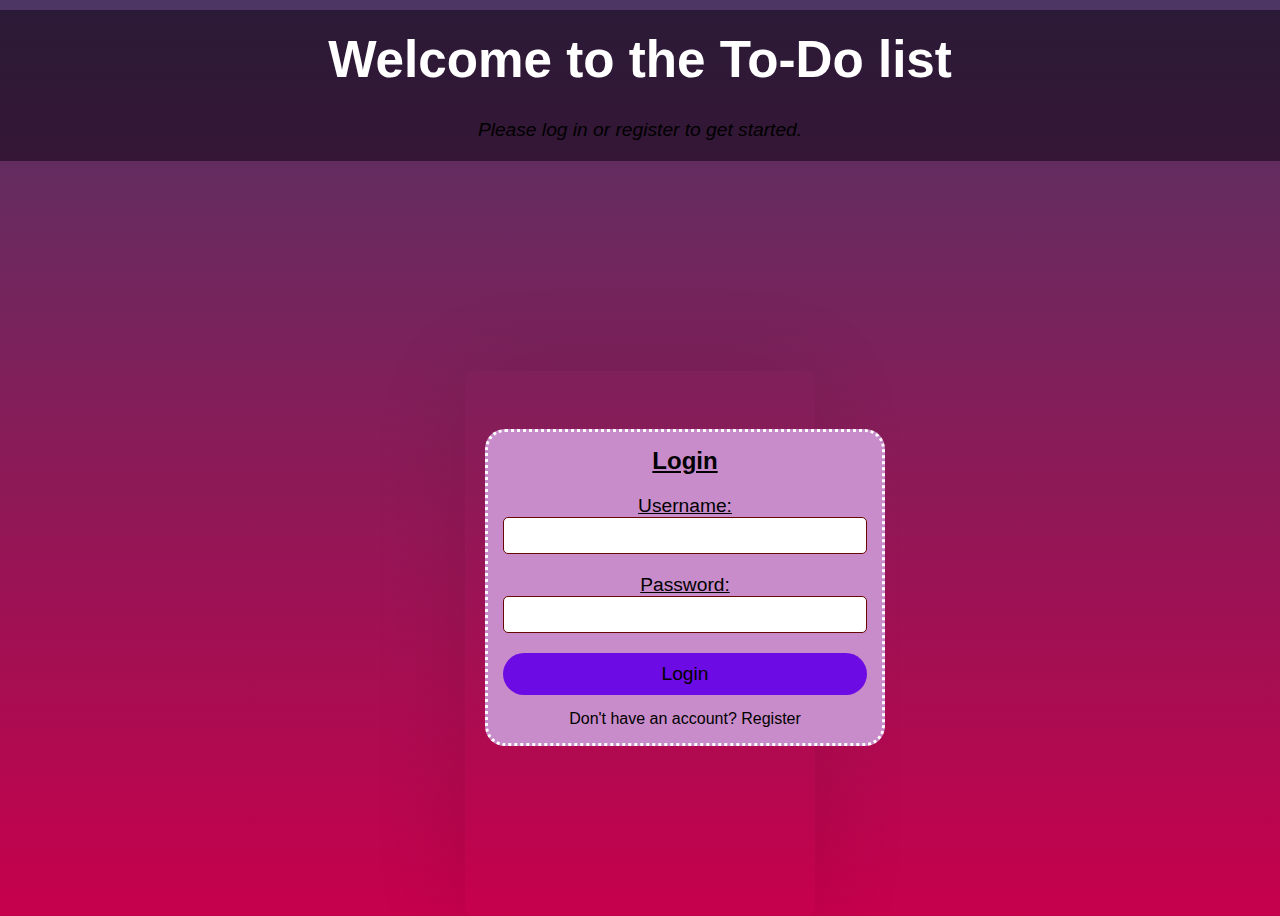
<file: index.html>
<!DOCTYPE html>
<html lang="en">
<head>
    <meta charset="UTF-8">
    <meta name="viewport" content="width=device-width, initial-scale=1.0">
    <title>Login & Register</title>
    <link rel="stylesheet" href="style.css"/>
</head>
<body>
    <header>
        <h1>Welcome to the To-Do list</h1>
        <p>Please log in or register to get started.</p>
    </header>

    <div class="container">
        <!-- Login Section -->
        <div id="loginSection" class="auth-section">
            <h2>Login</h2>
            <form id="loginForm">
                <label for="loginUsername">Username:</label>
                <input type="text" id="loginUsername" required>

                <label for="loginPassword">Password:</label>
                <input type="password" id="loginPassword" required>

                <button type="submit" id="loginBtn">Login</button>
            </form>
            <p>Don't have an account? <a href="#" onclick="showRegister()">Register</a></p>
        </div>

        <!-- Register Section -->
        <div id="registerSection" class="auth-section" style="display:none;">
            <h2>Register</h2>
            <form id="registerForm">
                <label for="registerUsername">Username:</label>
                <input type="text" id="registerUsername" required>

                <label for="registerPassword">Password:</label>
                <input type="password" id="registerPassword" required>

                <label for="displayName">Display Name:</label>
                <input type="text" id="displayName" required>

                <button type="submit" id="registerBtn">Register</button>
            </form>
            <p>Already have an account? <a href="#" onclick="showLogin()">Login</a></p>
        </div>
    </div>

    <script src="script.js"></script>
</body>
</html>
</file>
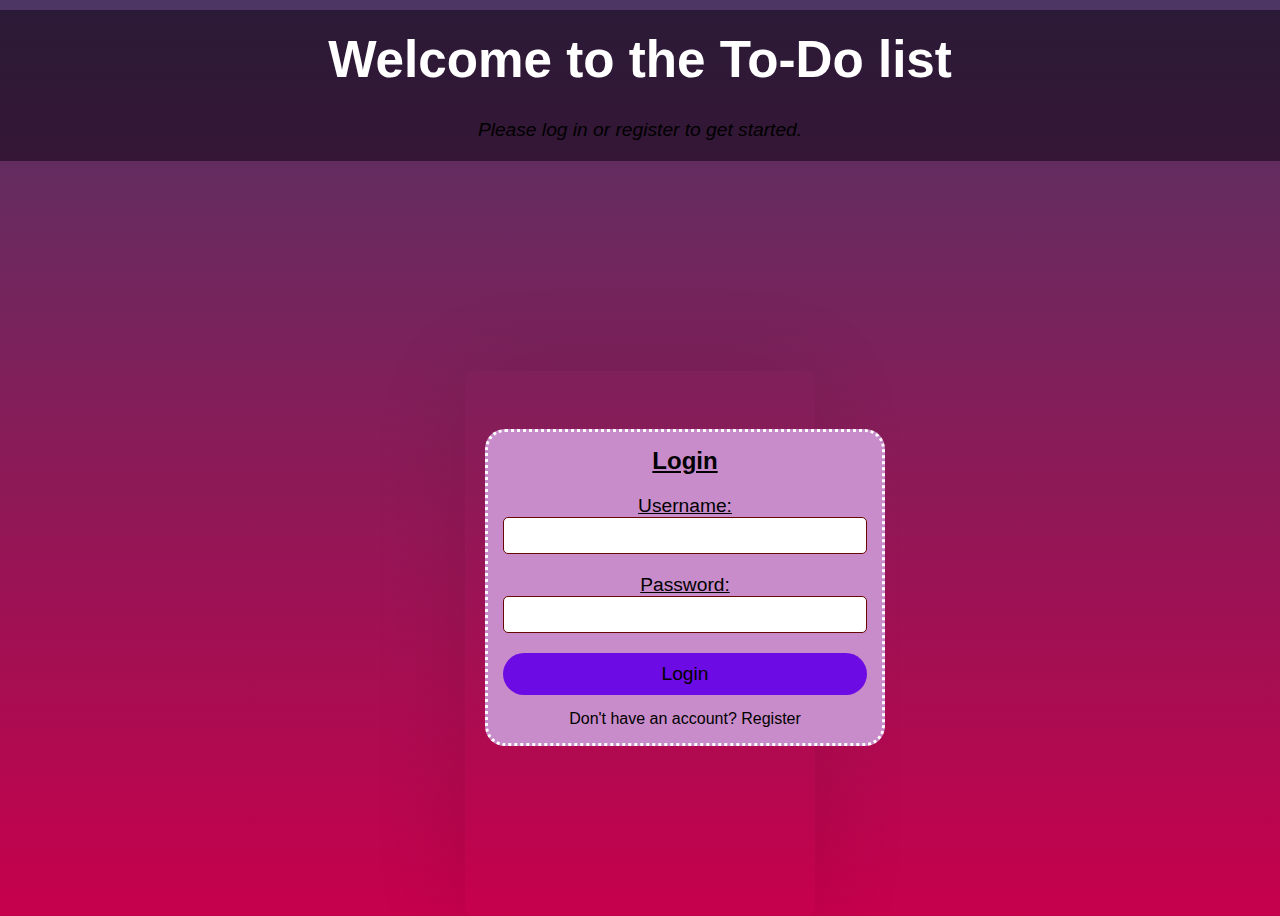
<file: todo.html>
<!DOCTYPE html>
<html lang="en">
<head>
    <meta charset="UTF-8">
    <meta name="viewport" content="width=device-width, initial-scale=1.0">
    <title>To-Do App</title>
    <link rel="stylesheet" href="style.css"/>
    <h1></h1>
</head>
<body>
    <header>
        <h1>My To-Do List</h1>
        <p>Welcome, <span id="displayNameSpan"></span></p>
    </header>
    
    <div class="gradient-box">
    <script type="text/javascript" src="script.js"></script>
    <div class="container">
        <div class="To-Do-list-header">
            <h2>To-Do List</h2>
            <img src="todo.gif" />
        </div>
        <div class="task-input">
            <input type="text" id="taskInput" placeholder="Add a new task...">
            <button id="addTaskBtn">Add</button>
        </div>
        <ul id="taskList" class="task-list">
        </ul>

        <button onclick="logout()">Logout</button>
    </div>
               
        </div>
    </div>
</body>
</html>
</file>
<file: style.css>
* {
    margin: 0;
    padding: 0;
    font-family: "Poppins", sans-serif;
    box-sizing: border-box;
}

body {
    background: linear-gradient(to bottom, #4d3664, #c7004c);
    min-height: 100vh;
    color: white;
    display: flex;
    flex-direction: column;
    justify-content: center;
    align-items: center;
    padding-top: 10px;
}

/* Header Part home page */
header {
    text-align: center;
    padding: 20px;
    background-color: rgba(8, 0, 11, 0.5);
    width: 100%;
    margin-bottom: 20px;
}

header h1 {
    font-size: 3.2em;
    color: white;
    margin-bottom: 30px;
}

header p {
    font-size: 1.2em;
    font-style: italic;
    color: black;
}

/* Loging in and registering */
.auth-section {
    background-color: #c98cca;
    padding: 15px;
    border-radius: 20px;
    border-style: dotted;
    width: 400px;
    text-align: center;
    margin-top: 3cqmax;
    margin-bottom: 150px; 
}

.auth-section h2 {
    margin-bottom: 20px;
    color: black;
    text-decoration: underline;
}

.auth-section label {
    font-size: 1.2em;
    margin-bottom: 5px;
    color: black;
    text-decoration: underline;
}

.auth-section input {
    width: 100%;
    padding: 10px;
    margin-bottom: 20px;
    border-radius: 5px;
    border: 1px solid #690606;
}

.auth-section button {
    width: 100%;
    padding: 10px;
    background-color: #6d0be4;
    color: black;
    font-size: 1.2em;
    border: #690606;
    border-radius: 50px;
    cursor: pointer;
}

.auth-section button:hover {
    background-color: #45a049;
}

.auth-section p {
    margin-top: 15px;
    text-align: center;
    color: black;
}

.auth-section a {
    color: black;
    text-decoration: none;
}

.auth-section a:hover {
    color: black;
    text-decoration: underline;
}

/* To do list part second */

.To-Do-list-header {
    font-size: 30px;
    margin-bottom: 20px;
    padding-left: 20px;
    height: 190px;
    border: 5px solid black;
    border-radius: 10px;
    width: 320px;
    text-align: center;
    color: #FFFFFF;
    text-decoration: underline;
}

.To-Do-body {
    display: grid;
    place-items: center;
    height: 10vh;
}

.container {
    margin-top: 190px;
    width: 350px;
    padding: 20px;
    border-radius: 10px;
    box-shadow: 0 4px 100px rgba(0, 0, 0, 0.1);
}

.container img {
    margin-left: 3px;
    width: 100px;
    height: auto;
}

.task-input {
    display: flex;
    margin-bottom: 20px;
    gap: 10px;
}

.task-input input {
    flex: 2;
    padding: 5px;
    font-size: 15px;
    border: 5px solid #4d3664;
    border-radius: 10px;
    outline: 5cm;
}

.task-input button {
    padding: 10px 20px;
    background-color: #341354;
    color: white;
    font-size: 16px;
    border: none;
    border-radius: 5px;
    cursor: pointer;
}

.task-input button:hover {
    background-color: #591831;
}

.task-list {
    list-style-type: disc;
    padding: 10px;
    font-size: 16px;
}

.task-list li {
    display: flex;
    align-items: center;
    justify-content: space-between;
    background-color: #6c649a;
    margin-bottom: 10px;
    padding: 10px;
    border-radius: 10px;
    transition: background-color 0.3s ease;
}

.task-list li:hover {
    background-color: #5f5d5c;
}

.task-list .delete-btn {
    background-color: transparent;
    border: none;
    color: #701f3e;
    cursor: pointer;
    font-size: 15px;
}

.task-list .delete-btn:hover {
    color: #362449;
}

.task-list .completed {
    text-decoration: line-through;
    color: #480544;
}

button:disabled {
    background-color: #2e194f;
    cursor: not-allowed;
}
</file>
